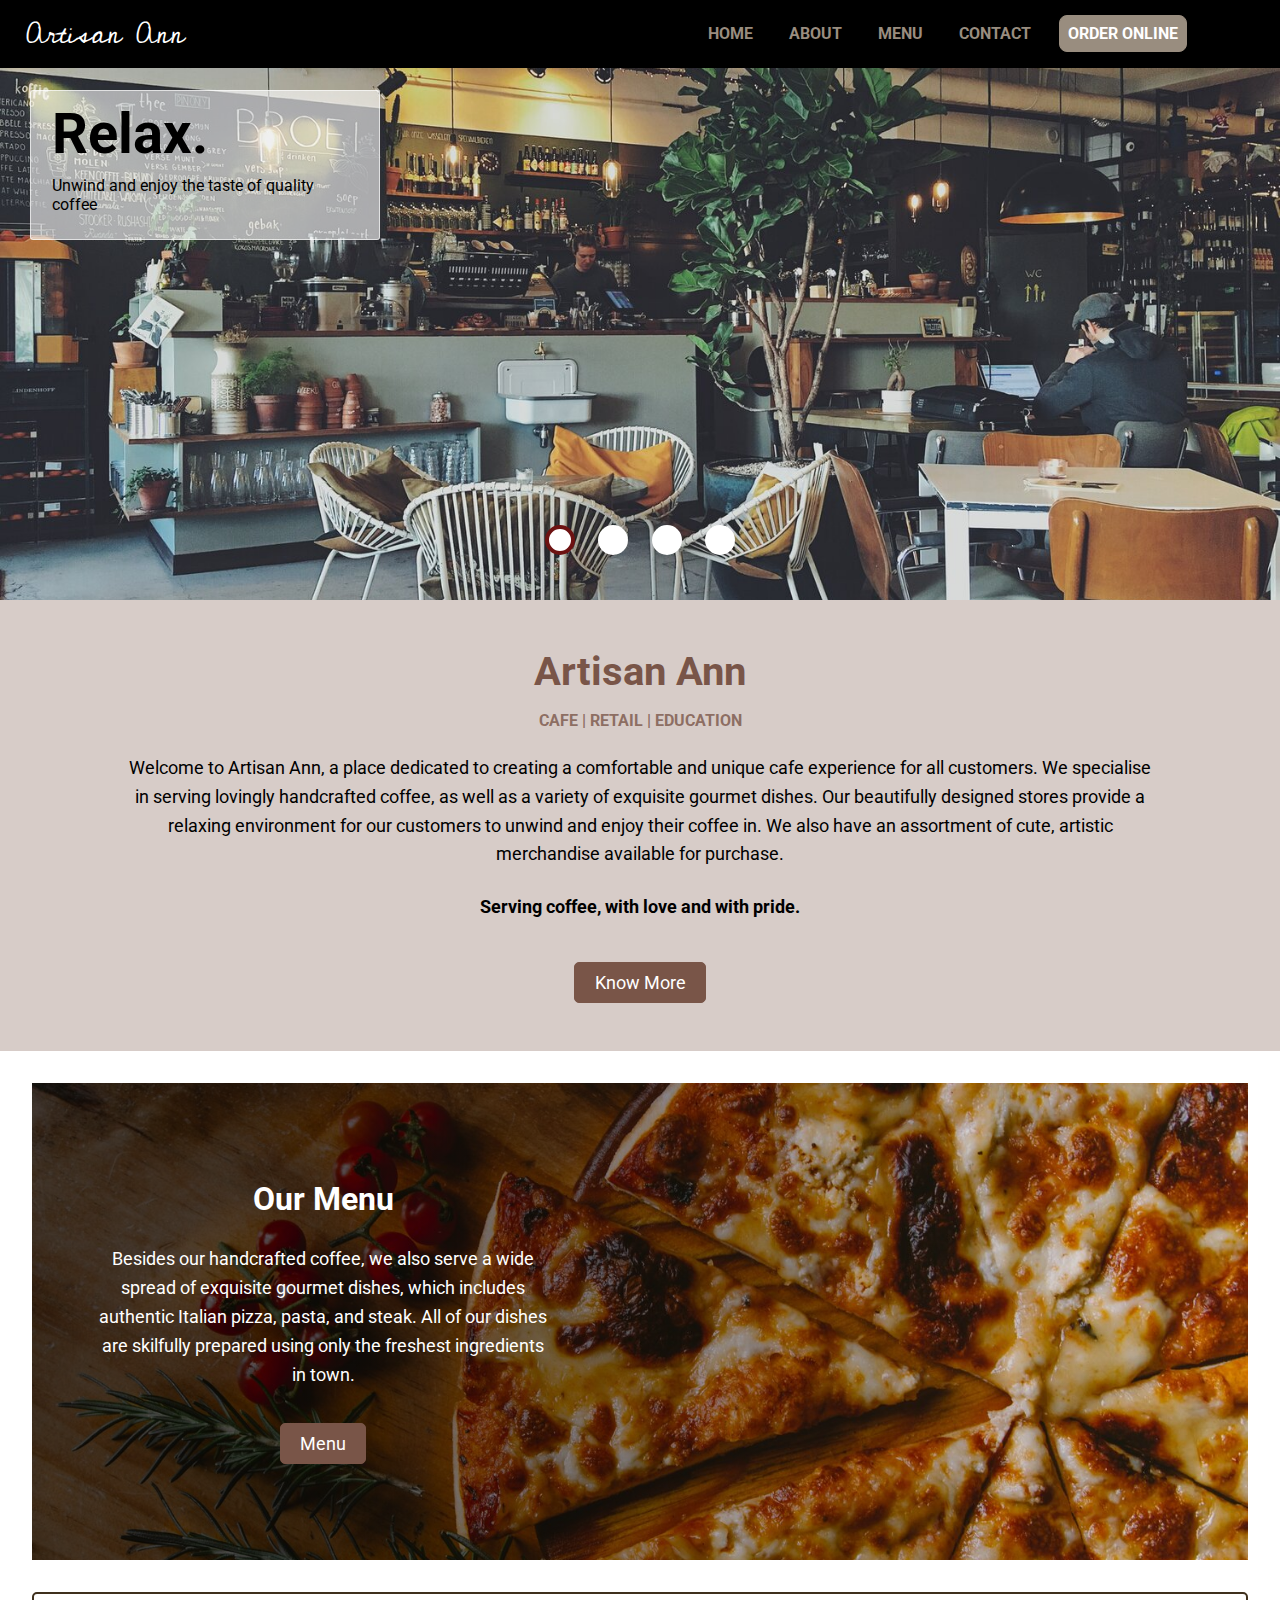
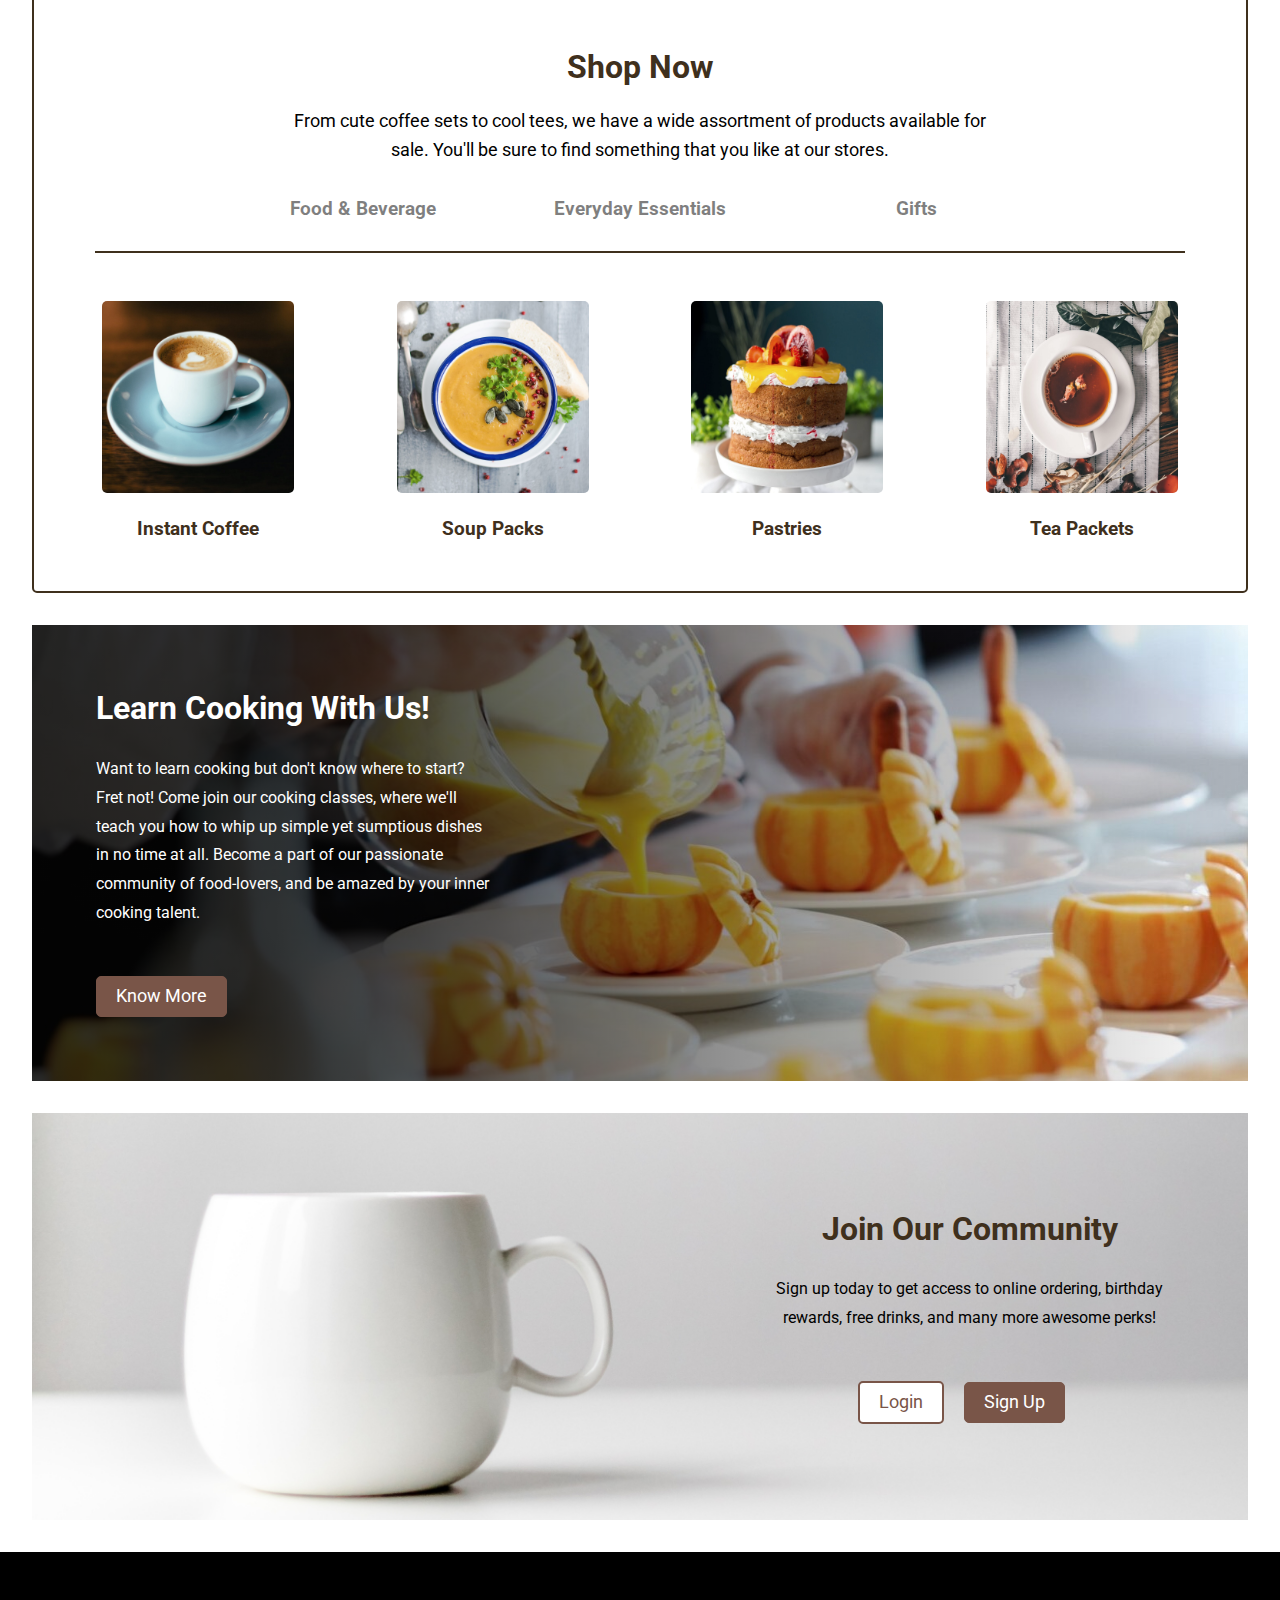
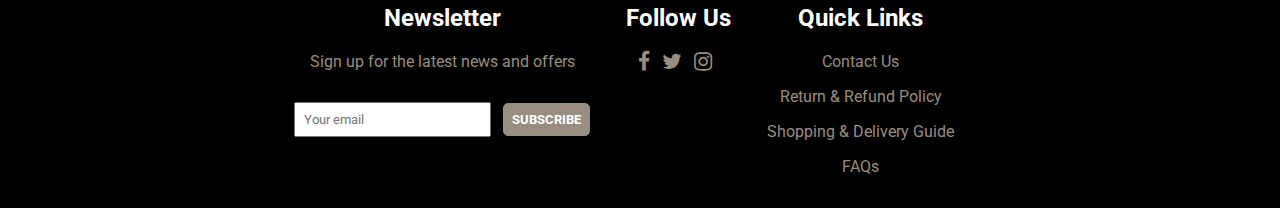
<file: index.html>
<!DOCTYPE html>
<html lang="en">
    <head>
        <meta name="viewport" content="width=device-width, initial-scale=1.0">
        <title>Artisan Ann</title>
        <link rel="stylesheet" href="main.css">
        <link rel="stylesheet" href="_css/jquery-ui.min.css">
        <link rel="preconnect" href="https://fonts.gstatic.com">
        <link href="https://fonts.googleapis.com/css2?family=Roboto:wght@400;700&display=swap" rel="stylesheet">
        <link href="https://fonts.googleapis.com/css2?family=Cedarville+Cursive&display=swap" rel="stylesheet">
        <link rel="stylesheet" href="https://cdnjs.cloudflare.com/ajax/libs/font-awesome/4.7.0/css/font-awesome.min.css">
        <script src="_js/jquery-1.11.0.min.js"></script>
        <script src="_js/jquery-ui.min.js"></script>
        <script>
            $(document).ready(function() {
                var images = ['bakery', 'cafe', 'food', 'merch'];
                var img = new Image();
                for (var i = 0; i < images.length; i++) {
                    img.src = 'images/' + images[i] + '.jpg';
                };

                var slideIndex = 2;

                function switchSlides() {
                    if (slideIndex > 4) {
                        slideIndex = 1;
                    }
                    $('.background-image').fadeOut(250);
                    $('.nav-list__description').fadeOut(250);
                    $('.nav-list__items div').removeClass('nav-list__item-focus');
                    if (slideIndex > 4) {
                        slideIndex = 1;
                    }
                    var backgroundName = '.background-image__' + slideIndex;
                    var descriptionName = '.nav-list__description__' + slideIndex;
                    var divName = '.nav-list__item__' + slideIndex + ' div';
                    $(divName).addClass('nav-list__item-focus');
                    $(backgroundName).fadeIn(500);
                    $(descriptionName).fadeIn(750);
                    slideIndex += 1;
                }

                var myTimer;

                myTimer = setInterval(function() {switchSlides()}, 4000);
                $('.nav-list__item').click(function() {
                    clearInterval(myTimer);
                    if ($(this).hasClass('nav-list__item__1')) {
                        slideIndex = 1;
                    } else if ($(this).hasClass('nav-list__item__2')) {
                        slideIndex = 2;
                    } else if ($(this).hasClass('nav-list__item__3')) {
                        slideIndex = 3;
                    } else {
                        slideIndex = 4;
                    }
                    switchSlides();
                    setTimeout(function() {}, 4000);
                    myTimer = setInterval(function() {switchSlides()}, 4000);
                });

                $('.shop__nav__item h2').mouseover(function() {
                    if ($(this).parent().hasClass('shop__nav__item__1')) {
                        if ($('.shop__items__food').css('display') == 'none') {
                            $('.shop__items').slideUp();
                            $('.shop__items__food').slideDown();
                        }
                    } else if ($(this).parent().hasClass('shop__nav__item__2')) {
                        if ($('.shop__items__essentials').css('display') == 'none') {
                            $('.shop__items').slideUp();
                            $('.shop__items__essentials').slideDown();
                        }
                    } else {
                        if ($('.shop__items__gifts').css('display') == 'none') {
                            $('.shop__items').slideUp();
                            $('.shop__items__gifts').slideDown();
                        }
                    }
                });
            })
        </script>
    </head>

    <body>
        <header class="main-header">
            <div>
                <a href="index.html" class="main-header__brand">
                    Artisan Ann
                </a>
            </div>
            <nav class="main-nav">
                <ul class="main-nav__items">
                    <li class="main-nav__item">
                        <a href="index.html">HOME</a>
                    </li>
                    <li class="main-nav__item">
                        <a href="index.html">ABOUT</a>
                    </li>
                    <li class="main-nav__item">
                        <a href="index.html">MENU</a>
                    </li>
                    <li class="main-nav__item">
                        <a href="index.html">CONTACT</a>
                    </li>
                    <li class="main-nav__item main-nav__item--cta">
                        <a href="index.html">ORDER ONLINE</a>
                    </li>
                </ul>
            </nav>
        </header>
        <main>
            <section id="product-overview">
                <div class="background-image background-image__1"></div>
                <div class="background-image background-image__2"></div>
                <div class="background-image background-image__3"></div>
                <div class="background-image background-image__4"></div>
                <ul class="nav-list__items">
                    <li class="nav-list__item nav-list__item__1"><div class="nav-list__item-focus"></div></li>
                    <li class="nav-list__item nav-list__item__2"><div></div></li>
                    <li class="nav-list__item nav-list__item__3"><div></div></li>
                    <li class="nav-list__item nav-list__item__4"><div></div></li>
                </ul>
                <div class="nav-list__description nav-list__description__1"><h1>Relax.</h1><p>Unwind and enjoy the taste of quality coffee</p></div>
                <div class="nav-list__description nav-list__description__2"><h1>Dine.</h1><p>Savor the experience of fine dining</p></div>
                <div class="nav-list__description nav-list__description__3"><h1>Play.</h1><p>Learn fun recipes at our baking classes</p></div>
                <div class="nav-list__description nav-list__description__4"><h1>Shop.</h1><p>Bring home our cute original merch</p></div>
            </section>
            <section id="introduction">
                <div class="introduction__content">
                    <h1>Artisan Ann</h1>
                    <h2>CAFE | RETAIL | EDUCATION</h2>
                    <p>
                        Welcome to Artisan Ann, a place dedicated to creating a comfortable and unique cafe experience for all customers. We
                        specialise in serving lovingly handcrafted coffee, as well as a variety of exquisite gourmet dishes. Our beautifully
                        designed stores provide a relaxing environment for our customers to unwind and enjoy their coffee in. We also have an
                        assortment of cute, artistic merchandise available for purchase.
                    </p>
                    <p>
                        <strong>Serving coffee, with love and with pride.</strong>
                    </p>
                    <button type="button" class="introduction-button">
                        Know More
                    </button>
                </div>
            </section>
            <section id="menu">
                <div class="menu__content">
                    <div class="menu__content-information">
                        <h1>Our Menu</h1>
                        <p>
                            Besides our handcrafted coffee, we also serve a wide spread of exquisite gourmet dishes,
                            which includes authentic Italian pizza, pasta, and steak. All of our dishes are skilfully prepared
							using only the freshest ingredients in town.
                        </p>
                        <button type="button" class="introduction-button">
                            Menu
                        </button>
                    </div>
                </div>
            </section>
            <section id="shop">
                <div class="shop__nav">
                    <h1>Shop Now</h1>
                    <p>
                        From cute coffee sets to cool tees, we have a wide assortment of products available for sale. You'll be sure to
                        find something that you like at our stores.
                    </p>
                    <ul class="shop__nav__items">
                        <li class="shop__nav__item shop__nav__item__1">
                            <h2>Food & Beverage</h2>
                        </li>
                        <li class="shop__nav__item shop__nav__item__2">
                            <h2>Everyday Essentials</h2>
                        </li>
                        <li class="shop__nav__item shop__nav__item__3">
                            <h2>Gifts</h2>
                        </li>
                    </ul>
                </div>
                <div class="shop__items shop__items__food">
                    <ul>
                        <li>
                            <div><img src="images/coffeepack.jpg" alt="Coffee Packet" /></div>
                            <p>Instant Coffee</p>
                        </li>
                        <li>
                            <div><img src="images/souppack.jpg" alt="Soup Pack" /></div>
                            <p>Soup Packs</p>
                        </li>
                        <li>
                            <div><img src="images/cake.jpg" alt="Cake" /></div>
                            <p>Pastries</p>
                        </li>
                        <li>
                            <div><img src="images/tea.jpg" alt="Tea Packet" /></div>
                            <p>Tea Packets</p>
                        </li>
                    </ul>
                </div>
                <div class="shop__items shop__items__essentials">
                    <ul>
                        <li>
                            <div><img src="images/tumbler.jpg" alt="Tumbler" /></div>
                            <p>Mugs & Tumblers</p>
                        </li>
                        <li>
                            <div><img src="images/foodcontainer.jpg" alt="Food Container" /></div>
                            <p>Food Containers</p>
                        </li>
                        <li>
                            <div><img src="images/teaset.jpg" alt="Tea Set" /></div>
                            <p>Coffee & Tea Sets</p>
                        </li>
                        <li>
                            <div><img src="images/coffeebrew.jpg" alt="Coffee Brew" /></div>
                            <p>Brewing Equipment</p>
                        </li>
                    </ul>
                </div>
                <div class="shop__items shop__items__gifts">
                    <ul>
                        <li>
                            <div><img src="images/keychain.jpg" alt="Keychain" /></div>
                            <p>Keychains</p>
                        </li>
                        <li>
                            <div><img src="images/tee.jpg" alt="Tee" /></div>
                            <p>Tees</p>
                        </li>
                        <li>
                            <div><img src="images/bag.jpg" alt="Bag" /></div>
                            <p>Bags</p>
                        </li>
                        <li>
                            <div><img src="images/notebook.jpg" alt="Notebook" /></div>
                            <p>Notebooks</p>
                        </li>
                    </ul>
                </div>
            </section>
            <section id="cooking">
                <div class="cooking__content">
                    <div class="cooking__content-information">
                        <h1>Learn Cooking With Us!</h1>
                        <p>
                            Want to learn cooking but don't know where to start? Fret not! Come join our cooking
                            classes, where we'll teach you how to whip up simple yet sumptious dishes in no time at
                            all. Become a part of our passionate community of food-lovers, and be amazed by your inner
                            cooking talent.
                        </p>
                        <button type="button" class="introduction-button">
                            Know More
                        </button>
                    </div>
                </div>
            </section>
            <section id="signup">
                <div class="signup__content">
                    <div class="signup__content-information">
                        <h1>Join Our Community</h1>
                        <p>Sign up today to get access to online ordering, birthday rewards,
                            free drinks, and many more awesome perks!
                        </p>
                        <button type="button" class="introduction-button">
                            Login
                        </button>
                        <button type="button" class="introduction-button">
                            Sign Up
                        </button>
                    </div>
                </div>
            </section>
        </main>
        <footer class="main-footer">
            <div class="footer__content">
                <div class="newsletter">
                    <h2>Newsletter</h2>
                    <p>Sign up for the latest news and offers</p>
                    <form id="newsletter__form">
                        <input type="text" name="email" placeholder="Your email" required="required">
                        <input type="submit" name="newsletter__submit" value="SUBSCRIBE">
                    </form>
                </div>
                <div class="social-media">
                    <h2>Follow Us</h2>
                    <a href="#" class="fa-lg fa fa-facebook"></a>
                    <a href="#" class="fa fa-lg fa-twitter"></a>
                    <a href="#" class="fa fa-lg fa-instagram"></a>
                </div>
                <div class="links">
                    <h2>Quick Links</h2>
                    <ul>
                        <li><a href="#">Contact Us</a></li>
                        <li><a href="#">Return & Refund Policy</a></li>
                        <li><a href="#">Shopping & Delivery Guide</a></li>
                        <li><a href="#">FAQs</a></li>
                    </ul>
                </div>
            </div>
        </footer>
    </body>
</html>
</file>
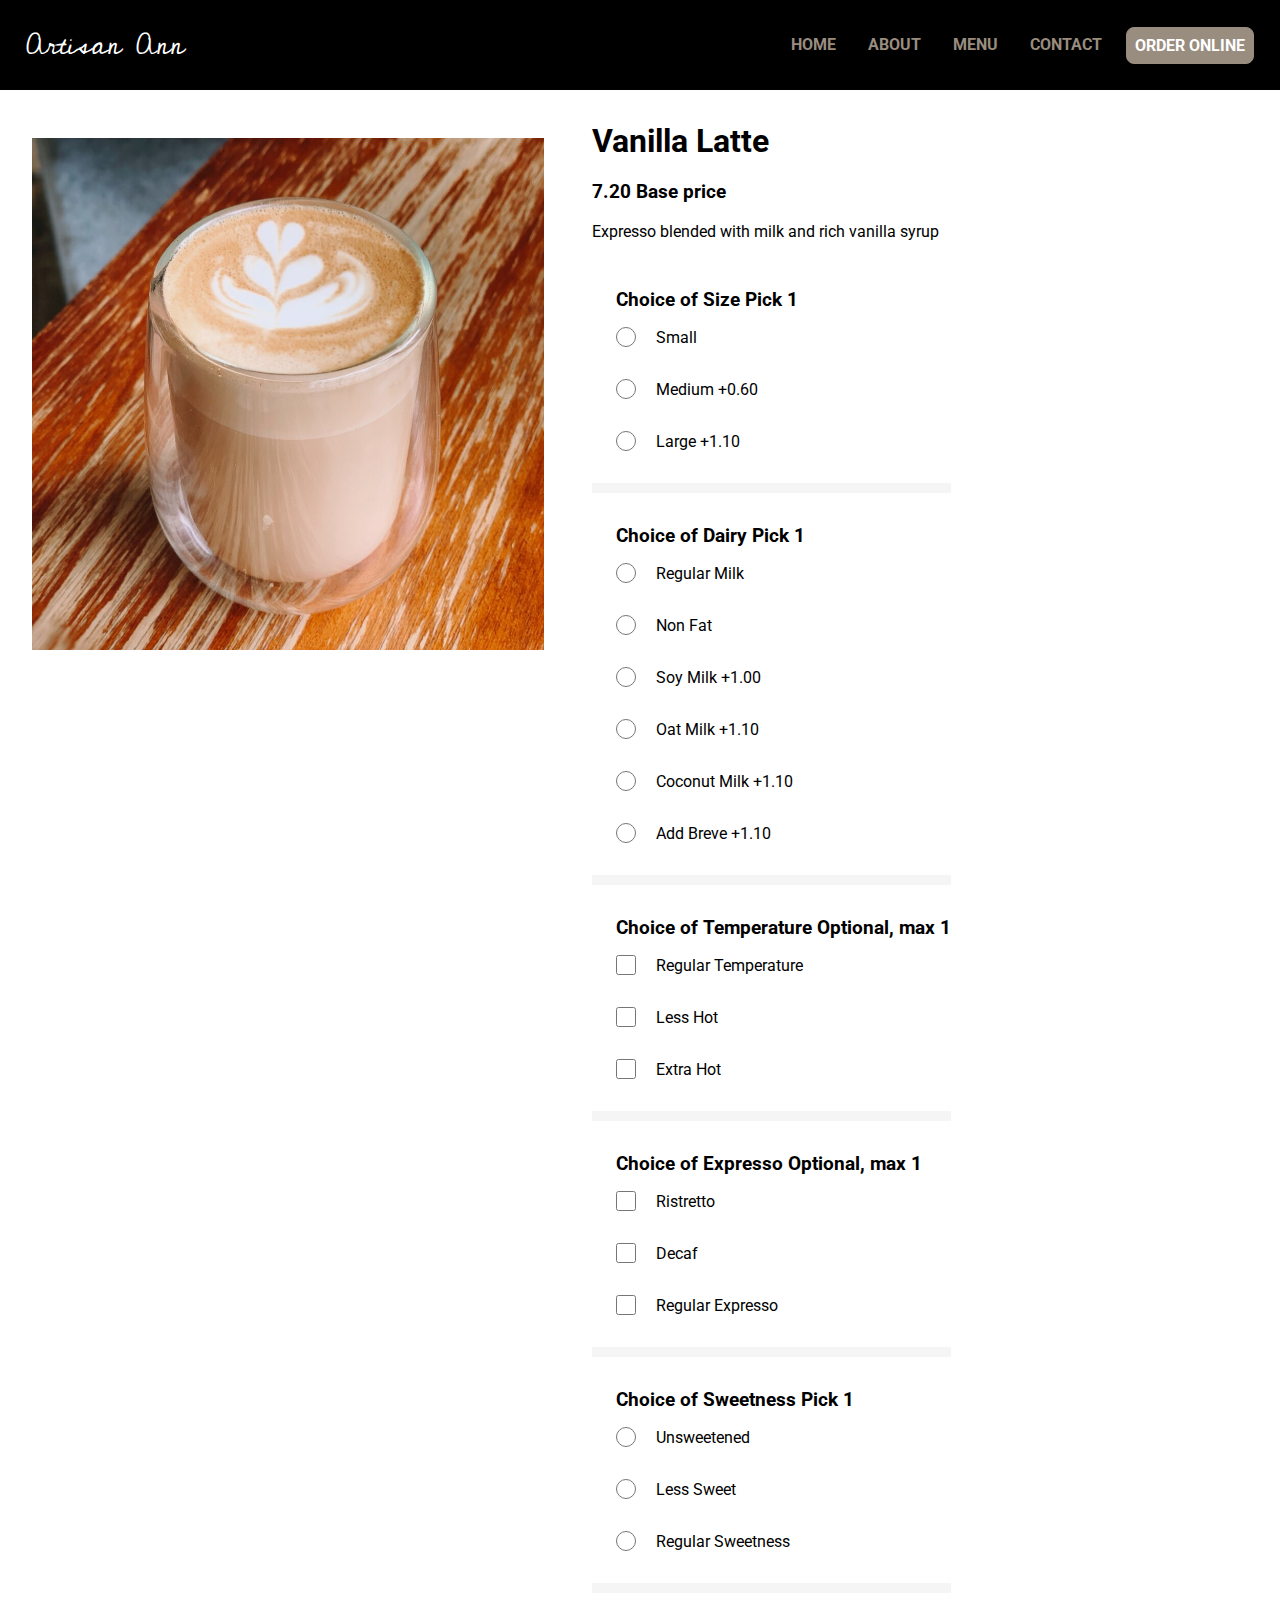
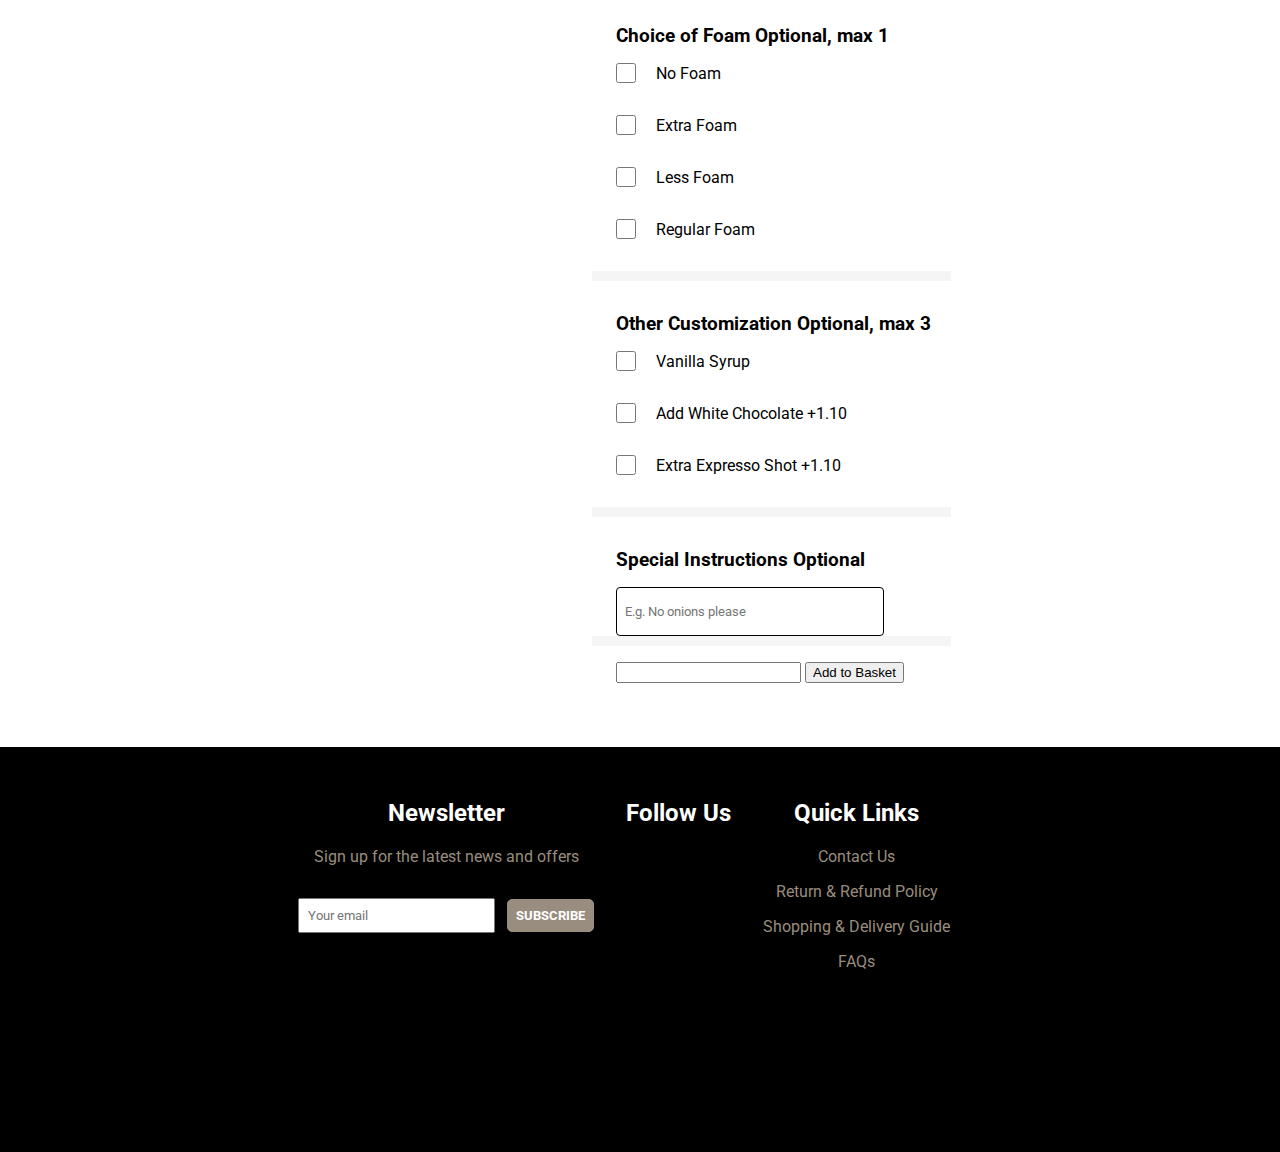
<file: menu/coffee.html>
<!DOCTYPE html>
<html lang="en">
    <head>
        <meta name="viewport" content="width=device-width, initial-scale=1.0">
        <title>Coffee - Artisan Ann</title>
        <link rel="preconnect" href="https://fonts.gstatic.com">
        <link href="https://fonts.googleapis.com/css2?family=Roboto:wght@400;700&display=swap" rel="stylesheet">
        <link href="https://fonts.googleapis.com/css2?family=Cedarville+Cursive&display=swap" rel="stylesheet">
        <link rel="stylesheet" href="menu.css">
        <link rel="stylesheet" href="coffee.css">
        <script src="../_js/jquery.min.js"></script>
    </head>
    <body>
        <header class="main-header">
            <div>
                <a href="index.html" class="main-header__brand">
                    Artisan Ann
                </a>
            </div>
            <nav class="main-nav">
                <ul class="main-nav__items">
                    <li class="main-nav__item">
                        <a href="../index.html">HOME</a>
                    </li>
                    <li class="main-nav__item">
                        <a href="../index.html">ABOUT</a>
                    </li>
                    <li class="main-nav__item">
                        <a href="index.html">MENU</a>
                    </li>
                    <li class="main-nav__item">
                        <a href="../index.html">CONTACT</a>
                    </li>
                    <li class="main-nav__item main-nav__item--cta">
                        <a href="../index.html">ORDER ONLINE</a>
                    </li>
                </ul>
            </nav>
        </header>
        <main>
            <section id="product-overview">
                <div id="product-content">
                    <div id="product-image">
                        <div class="image-container"></div>
                    </div>
                    <div id="product-description">
                        <h1>Vanilla Latte</h1>
                        <h3>7.20 Base price</h3>
                        <p>Expresso blended with milk and rich vanilla syrup</p>
                        <form method="post" action="../index.html" class="order-form">
                            <div>
                                <h3>Choice of Size Pick 1</h3>
                                <input type="radio" name="size" value="small" id="order-size-small">
                                <label for="order-size-small">Small</label>
                                <br/>
                                <input type="radio" name="size" value="medium" id="order-size-medium">
                                <label for="order-size-medium">Medium +0.60</label>
                                <br />
                                <input type="radio" name="size" value="large" id="order-size-large">
                                <label for="order-size-large">Large +1.10</label>
                                </div>
                            <div>
                                <h3>Choice of Dairy Pick 1</h3>
                                <input type="radio" name="dairy" value="regular-milk" id="dairy-regular-milk">
                                <label for="dairy-regular-milk">Regular Milk</label>
                                <br />
                                <input type="radio" name="dairy" value="nonfat" id="dairy-nonfat">
                                <label for="dairy-nonfat">Non Fat</label>
                                <br />
                                <input type="radio" name="dairy" value="soymilk" id="dairy-soymilk">
                                <label for="dairy-soymilk">Soy Milk +1.00</label>
                                <br />
                                <input type="radio" name="dairy" value="oatmilk" id="dairy-oatmilk">
                                <label for="dairy-oatmilk">Oat Milk +1.10</label>
                                <br />
                                <input type="radio" name="dairy" value="coconutmilk" id="dairy-coconutmilk">
                                <label for="dairy-coconutmilk">Coconut Milk +1.10</label>
                                <br />
                                <input type="radio" name="dairy" value="breve" id="dairy-breve">
                                <label for="dairy-breve">Add Breve +1.10</label>
                            </div>
                            <div>
                                <h3>Choice of Temperature Optional, max 1</h3>
                                <input type="checkbox" name="temperature" value="regular" id="temperature-regular">
                                <label for="temperature-regular">Regular Temperature</label>
                                <br />
                                <input type="checkbox" name="temperature" value="less" id="temperature-less">
                                <label for="temperature-less">Less Hot</label>
                                <br />
                                <input type="checkbox" name="temperature" value="extra" id="temperature-extra">
                                <label for="temperature-extra">Extra Hot</label>
                            </div>
                            <div>
                                <h3>Choice of Expresso Optional, max 1</h3>
                                <input type="checkbox" name="expresso" value="ristretto" id="expresso-ristretto">
                                <label for="expresso-ristretto">Ristretto</label>
                                <br />
                                <input type="checkbox" name="expresso" value="decaf" id="expresso-decaf">
                                <label for="expresso-decaf">Decaf</label>
                                <br />
                                <input type="checkbox" name="expresso" value="regular" id="expresso-regular">
                                <label for="expresso-regular">Regular Expresso</label>
                            </div>
                            <div>
                                <h3>Choice of Sweetness Pick 1</h3>
                                <input type="radio" name="sweetness" value="unsweetened" id="sweetness-unsweetened">
                                <label for="sweetness-unsweetened">Unsweetened</label>
                                <br />
                                <input type="radio" name="sweetness" value="less-sweet" id="sweetness-less-sweet">
                                <label for="sweetness-less-sweet">Less Sweet</label>
                                <br />
                                <input type="radio" name="sweetness" value="regular" id="sweetness-regular">
                                <label for="sweetness-regular">Regular Sweetness</label>
                            </div>
                            <div>
                                <h3>Choice of Foam Optional, max 1</h3>
                                <input type="checkbox" name="foam" value="none" id="foam-none">
                                <label for="foam-none">No Foam</label>
                                <br />
                                <input type="checkbox" name="foam" value="extra" id="foam-extra">
                                <label for="foam-extra">Extra Foam</label>
                                <br />
                                <input type="checkbox" name="foam" value="less" id="foam-less">
                                <label for="foam-less">Less Foam</label>
                                <br />
                                <input type="checkbox" name="foam" value="regular" id="foam-regular">
                                <label for="foam-regular">Regular Foam</label>
                            </div>
                            <div>
                                <h3>Other Customization Optional, max 3</h3>
                                <input type="checkbox" name="customize" value="vanilla-syrup" id="customize-vanilla-syrup">
                                <label for="customize-vanilla-syrup">Vanilla Syrup</label>
                                <br />
                                <input type="checkbox" name="customize" value="white-chocolate" id="customize-white-chocolate">
                                <label for="customize-white-chocolate">Add White Chocolate +1.10</label>
                                <br />
                                <input type="checkbox" name="customize" value="extra-expresso" id="customize-extra-expresso">
                                <label for="customize-extra-expresso">Extra Expresso Shot +1.10</label>
                            </div>
                            <div>
                                <h3>Special Instructions Optional</h3>
                                <input type="text" placeholder="E.g. No onions please">
                            </div>
                            <div>
                                <input type="number" name="order-quantity">
                                <input type="submit" name="order-submit" value="Add to Basket">
                            </div>
                        </form>
                    </div>
                </div>
                <div id="product-recommendations">

                </div>
            </section>
        </main>
        <footer class="main-footer">
            <div class="footer__content">
                <div class="newsletter">
                    <h2>Newsletter</h2>
                    <p>Sign up for the latest news and offers</p>
                    <form id="newsletter__form">
                        <input type="text" name="email" placeholder="Your email" required="required">
                        <input type="submit" name="newsletter__submit" value="SUBSCRIBE">
                    </form>
                </div>
                <div class="social-media">
                    <h2>Follow Us</h2>
                    <a href="#" class="fa-lg fa fa-facebook"></a>
                    <a href="#" class="fa fa-lg fa-twitter"></a>
                    <a href="#" class="fa fa-lg fa-instagram"></a>
                </div>
                <div class="links">
                    <h2>Quick Links</h2>
                    <ul>
                        <li><a href="#">Contact Us</a></li>
                        <li><a href="#">Return & Refund Policy</a></li>
                        <li><a href="#">Shopping & Delivery Guide</a></li>
                        <li><a href="#">FAQs</a></li>
                    </ul>
                </div>
            </div>
        </footer>
    </body>
</html>
</file>
<file: main.css>
* {
    box-sizing: border-box;
}

body {
    margin: 0;
    padding: 0;
}

.main-header {
    width: 100vw;
    font-size: 1rem;
    padding: 0.3rem 1rem;
    background: black;
    font-family: 'Roboto', sans-serif;
    font-weight: 700;
    position: fixed;
    z-index: 2;
}

.main-header > div {
    display: inline-block;
    vertical-align: middle;
    margin-left: 0.6rem;
}

.main-header__brand {
    text-decoration: none;
    font-family: 'Cedarville Cursive', cursive;
    font-weight: normal;
    font-size: 1.9rem;
}

.main-nav {
    display: inline-block;
    width: 80%;
    text-align: right;
    vertical-align: middle;
}

.main-nav__items {
    list-style: none;
    margin: 0;
    padding: 0;
}

.main-nav__item {
    display: inline-block;
    margin-left: 1rem;
    padding: 0.5rem;
}

.main-nav__item a {
    text-decoration: none;
    color: #998d7f;
}

.main-nav__item a:hover,
.main-nav__item a:active {
    color: white;
    font-weight: bold;
}

.main-nav__item--cta {
    background: #998d7f;
    border: 1px solid #998d7f;
    border-radius: 8px;
}

.main-nav__item--cta a,
.main-header__brand {
    color: white;
}

.main-nav__item--cta:hover,
.main-nav__item--cta:active {
    background: white;
}

.main-nav__item--cta:hover a,
.main-nav__item--cta:active a {
    color: #998d7f;
    font-weight: bold;
}

#product-overview {
    width: 100%;
    height: 600px;
    text-align: center;
    position: relative;
}

.background-image {
    background-repeat: no-repeat;
    background-size: cover;
    background-position: center;
    position: absolute;
    width: 100%;
    height: 100%;
}

.background-image__1 {
    background-image: url('images/cafe.jpg');
}

.background-image__2 {
    background-image: url('images/food.jpg');
    display: none;
}

.background-image__3 {
    background-image: url('images/bakery.jpg');
    display: none;
}

.background-image__4 {
    background-image: url('images/merch.jpg');
    display: none;
}

.nav-list__items {
    display: inline-block;
    margin: 0;
    padding: 0;
    list-style: none;
    position: relative;
    top: 525px;
}

.nav-list__item {
    display: inline-block;
    margin: 0 0.6rem;
}

.nav-list__item div {
    background-color: white;
    width: 30px;
    height: 30px;
    border-radius: 100%;
}

.nav-list__item-focus {
    border: 4px solid #6d1212;
}


.nav-list__description {
    background-color: rgba(255, 255, 255, 0.6);
    border: 1px solid rgba(255, 255, 255, 0.65);
    border-radius: 3px;
    position: absolute;
    top: 15%;
    z-index: 1;
    width: 350px;
    height: 150px;
    padding: 0.6rem 1.3rem;
    text-align: left;
    font-family: 'Roboto', 'sans-serif';
}

.nav-list__description__1 {
    left: 30px;
}

.nav-list__description__2 {
    display: none;
    right: 30px;
}

.nav-list__description__3 {
    display: none;
    left: 30px;
}

.nav-list__description__4 {
    display: none;
    right: 30px;
}

.nav-list__description h1 {
    margin: 0;
    font-size: 3.5rem;
}

.nav-list__description p {
    margin: 0.6rem 0;
}

#introduction {
    width: 100%;
    padding: 2rem;
    background-color: #d7ccc8;
}

.main-footer {
    padding: 2rem;
    background: black;
}

.introduction__content {
    text-align: center;
    font-family: 'Roboto', sans-serif;
}

.introduction__content h1 {
    font-size: 2.5rem;
    margin: 1rem;
    color: #795548;
}

.introduction__content h2 {
    font-size: 1rem;
    color: #8d6e63;
}

.introduction__content p {
    width: 85%;
    margin: 1.5rem auto;
    font-weight: 400;
    font-size: 1.1rem;
    line-height: 1.8rem;
}

.introduction-button {
    color: white;
    background: #795548;
    padding: 0.6rem 1.2rem;
    margin: 1rem;
    border: 1px solid #795548;
    border-radius: 5px;
    font-family: 'Roboto', sans-serif;
    font-size: 1.1rem;
    outline: none;
    cursor: pointer;
}

.introduction-button:hover,
.introduction-button:active {
    background: #8d6e63;
    border-color: #8d6e63;
}

.menu__content {
    margin: 2rem;
    padding: 3rem 2rem;
    color: white;
    background: rgba(0, 0, 0, 0.5);
    background: linear-gradient(to right, rgba(0, 0, 0, 0.6) 20%, transparent), url('images/pizza.jpg');
    background-position: center;
    background-size: cover;
    animation: changeBg 4s infinite;
}

.menu__content-information {
    width: 45%;
    text-align: center;
    line-height: 1.8rem;
    font-family: 'Roboto', sans-serif;
    padding: 2rem;
}

.menu__content-information h1 {
    margin-bottom: 2rem;
    font-size: 2rem;
}

.menu__content-information p {
    font-size: 1.1rem;
}

#shop {
    background-color: #beb4a7;
    background-color: white;
    text-align: center;
    margin: 2rem;
    padding: 2rem 0;
    border: 2px solid #3f301d;
    border-radius: 5px;
}

.shop__nav,
.shop__items {
    font-family: 'Roboto', sans-serif;
}

.shop__nav h1 {
    font-size: 2rem;
    color: #3f301d;
}

.shop__nav h2 {
    font-size: 1.2rem;
    color: rgba(0, 0, 0, 0.5);
}

.shop__nav h2:hover,
.shop__nav h2:active {
    color: #3f301d;
}

.shop__nav p {
    width: 60%;
    margin: 1rem auto;
    font-weight: 400;
    font-size: 1.1rem;
    line-height: 1.8rem;
}

.shop__nav__items,
.shop__items ul {
    list-style: none;
    margin: 0 auto;
    padding: 0;
    text-align: center;
}

.shop__nav__items {
    border-bottom: 2px solid #3f301d;
    padding-bottom: 1rem;
    width: 90%;
}

.shop__nav__item,
.shop__items li {
    display: inline-block;
}

.shop__items li {
    width: 20%;
    margin: 0 1.5rem;
}

.shop__nav__item {
    width: 25%;
    vertical-align: middle;
}

.shop__items {
    display: none;
    margin-top: 3rem;
}

.shop__items__food {
    display: block;
}

.shop__items ul div {
    width: 100%;
    height: 35vh;
    width: 15vmax;
    height: 15vmax;
    display: inline-block;
    overflow: hidden;
}

.shop__items ul div img {
    width: 100%;
    height: 100%;
    filter: grayscale(20%);
    border-radius: 5px;
}

.shop__items ul div img:hover,
.shop__items ul div img:active {
    cursor: pointer;
}

.shop__items ul p {
    font-weight: 700;
    font-size: 1.2rem;
    color: #3f301d;
}

#cooking {
    padding: 2rem;
    margin: 2rem;
    background: linear-gradient(to right, rgba(0, 0, 0, 0.8) 20%, transparent), url('images/cooking.jpg');
    background-repeat: no-repeat;
    background-size: cover;
    background-position: 100% center;
    color: white;
    /* overflow: auto; */
}

.cooking__content {
    padding: 1rem 2rem;
    width: 40%;
    font-family: 'Roboto', sans-serif;
    line-height: 1.8rem;
    /* float: right; */
}

.cooking__content h1 {
    font-size: 2rem;
}

.cooking__content p,
.signup__content p {
    justify-content: center;
    margin-top: 2rem;
}

.cooking__content button,
.signup__content button {
    margin-left: 0;
    margin-top: 2rem;
}

#signup {
    padding: 2rem;
    margin: 2rem;
    overflow: auto;
    background: linear-gradient(to right, rgba(0, 0, 0, 0.1), rgba(0, 0, 0, 0.1)), url('images/redcoffee.jpg');
    background: url('images/whitecup.jpg');
    background-size: cover;
    background-repeat: no-repeat;
    background-position: 0% 80%;
}

.signup__content {
    padding: 1rem 2rem;
    margin: 2rem 1rem;
    width: 40%;
    float: right;
    text-align: center;
    font-family: 'Roboto', sans-serif;
    line-height: 1.8rem;
}

.signup__content h1 {
    font-size: 2rem;
    color: #3f301d;
}

.signup__content button:first-of-type {
    background: white;
    color: #795548;
    border: 2px solid #795548;
}

.signup__content button:first-of-type:hover,
.signup__content button:first-of-type:active {
    border-color: #3f301d;
    color: #3f301d;
}

footer {
    color: #998d7f;
    font-family: 'Roboto', sans-serif;
    text-align: center;
}

.footer__content {
    margin: 0 auto;
}

.footer__content div {
    display: inline-block;
    vertical-align: top;
    margin-right: 2rem;
}

footer div ul {
    list-style: none;
    padding: 0;
    margin: 0;
}

footer div ul li {
    margin-top: 1rem;
}

footer a {
    text-decoration: none;
    color: #998d7f;
}

footer h2 {
    color: white;
}

footer input[type="submit"] {
    font-family: 'Roboto', sans-serif;
    font-weight: 700;
    margin-top: 1rem;
    margin-left: 0.5rem;
    background: #998d7f;
    color: white;
    padding: 0.5rem;
    border: 1px solid #998d7f;
    border-radius: 5px;
    outline: none;
    cursor: pointer;
}

footer input[type="submit"]:hover,
footer input[type="submit"]:active {
    background: white;
    color: #998d7f;
}

footer input[type="text"] {
    font-family: 'Roboto', sans-serif;
    padding: 0.5rem;
}

.fa {
    margin-right: 0.5rem;
}
</file>
<file: menu/menu.css>
* {
    box-sizing: border-box;
}

html {
    scroll-behavior: smooth;
    scroll-padding: 10vh;
}

body {
    margin: 0;
    padding: 0;
    font-family: 'Roboto', sans-serif;
}

.main-header {
    width: 100%;
    height: 10vh;
    padding: 0.3rem 1rem;
    background: black;
    font-weight: 700;
    font-size: 1rem;
    position: fixed;
    top: 0;
    left: 0;
    z-index: 5;
    display: flex;
    justify-content: space-between;
    align-items: center;
}

.main-header > div {
    margin-left: 0.6rem;
}

.main-header > nav {
    margin-right: 0.6rem;
}

.main-header__brand {
    font-family: 'Cedarville Cursive', cursive;
    font-weight: 400;
    text-decoration: none;
    font-size: 1.9rem;
}

.main-nav__items {
    list-style: none;
    margin: 0;
    padding: 0;
    display: flex;
}

.main-nav__item {
    margin-left: 1rem;
    padding: 0.5rem;
}

.main-nav__item a {
    text-decoration: none;
    color: #998d7f;
}

.main-nav__item a:hover,
.main-nav__item a:active {
    color: white;
    font-weight: bold;
}

.main-nav__item--cta {
    background: #998d7f;
    border: 1px solid #998d7f;
    border-radius: 8px;
}

.main-nav__item--cta a,
.main-header__brand {
    color: white;
}

.main-nav__item--cta:hover,
.main-nav__item--cta:active {
    background: white;
}

.main-nav__item--cta:hover a,
.main-nav__item--cta:active a {
    color: #998d7f;
    font-weight: bold;
}

#menu-overview {
    width: 100%;
    height: 70vh;
    /* background: #ffc300; */
    background: url('../images/menufood.jpg');
    background-size: cover;
    background-position: center;
    background-repeat: no-repeat;
    display: flex;
    align-items: center;
    justify-content: center;
}

#menu-overview > div h1 {
    font-size: 3rem;
    color: #f5f5f5;
}

#menu-nav {
    /* background: #cacfd2; */
    background: white;
}

#menu-nav > div {
    width: 100%;
    padding: 1.5rem;
}

.menu-nav__items {
    list-style: none;
    margin: 0;
    padding: 0;
    display: flex;
    justify-content: space-between;
    align-items: center;
}

.menu-nav__item a {
    text-decoration: none;
    color: black;
    padding: 0.5rem 0;
}

.menu-nav__item a:hover,
.menu-nav__item a:active {
    font-weight: 700;
    border-bottom: 2px solid black;
}

#menu {
    background: #f5f5f5;
}

#menu > div {
    /* background: #d6eaf8; */
    margin: 3rem 1rem 1rem 1rem;
}

#menu > div:first-of-type,
#menu > div:first-of-type h1 {
    margin-top: 0;
}

#menu > div:first-of-type {
    padding-top: 3rem;
}

#menu > div:nth-last-child(2) {
    margin-bottom: 0;
    padding-bottom: 1rem;
}

#menu div ul {
    list-style: none;
    margin: 0;
    padding: 0;
}

#menu div ul li {
    display: inline-block;
    width: 33%;
}

#menu div ul li > div {
    border: 2px solid white;
}

#menu div ul li div {
    /* background: #bdc3c7; */
    background: white;
    padding: 1rem;
    padding-right: 0;
    margin: 0.5rem;
    border-radius: 5px;
    text-align: left;
}

#menu div ul li div:hover,
#menu div ul li div:active {
    border-color: #998d7f;
    cursor: pointer;
}

#menu div ul li div > div {
    display: inline-block;
    margin: 0 0.5rem;
    padding: 0;
    width: 40%;
    vertical-align: top;
}

#menu div ul li div > div:first-of-type {
    position: relative;
}

#menu div ul li div > div:last-of-type {
    width: 45%;
    margin-right: 0;
}

#menu div ul li div div img {
    height: 100%;
    width: 100%;
    vertical-align: top;
}

#menu div ul li div div h3 {
    margin-top: 0;
    margin-bottom: 0;
}

#menu div ul li div div p {
    margin-top: 0.5rem;
    margin-bottom: 0;
    font-size: 14px;
}

#menu div h1 {
    margin-left: 0.5rem;
    font-size: 2rem;
}

/*
#button {
    position: absolute;
    z-index: 2;
    margin: 0;
    top: 50%;
    left: 50%;
    -ms-transform: translate(-50%, -50%);
    transform: translate(-50%, -50%);
    display: none;
    padding: 0.5rem 1rem;
    cursor: pointer;
    outline: none;
    background: #795548;
    color: white;
    font-family: 'Roboto', sans-serif;
    border: 2px solid #795548;
    border-radius: 5px;
}
*/

#button:hover,
#button:active {
    background: white;
    color: #795548;
}

footer {
    background: black;
    color: #998d7f;
    padding: 2rem;
    font-family: 'Roboto', sans-serif;
    text-align: center;
    width: 100%;
    height: 45vh;
}

.footer__content {
    display: flex;
    justify-content: center;
}

.footer__content div {
    vertical-align: top;
    margin-right: 2rem;
}

footer div ul {
    list-style: none;
    padding: 0;
    margin: 0;
}

footer div ul li {
    margin-top: 1rem;
}

footer a {
    text-decoration: none;
    color: #998d7f;
}

footer h2 {
    color: white;
}

#newsletter__form {
    margin-top: 2rem;
}

footer input[type="submit"] {
    font-family: 'Roboto', sans-serif;
    font-weight: 700;
    margin-left: 0.5rem;
    background: #998d7f;
    color: white;
    padding: 0.5rem;
    border: 1px solid #998d7f;
    border-radius: 5px;
    outline: none;
    cursor: pointer;
}

footer input[type="submit"]:hover,
footer input[type="submit"]:active {
    background: white;
    color: #998d7f;
}

footer input[type="text"] {
    font-family: 'Roboto', sans-serif;
    padding: 0.5rem;
}

.fa {
    margin-right: 0.5rem;
}

.fa-angle-double-up {
    font-size: 2rem;
    color: white;
}

#menu #scrolltop {
    position: fixed;
    bottom: 0;
    right: 0;
    margin: 1rem;
    width: 50px;
    height: 50px;
    border-radius: 100%;
    background: black;
    display: flex;
    align-items: center;
    justify-content: center;
    cursor: pointer;
}

.order-modal {
    z-index: 100;
    position: fixed;
    background: white;
    top: 0;
    right: 0;
    width: 45vw;
    height: 100%;
    text-align: left;
    display: none;
}

.order-modal-background {
    z-index: 50;
    position: fixed;
    background: rgba(0, 0, 0, 0.5);
    width: 100%;
    height: 100%;
    display: none;
}

#product-content {
    height: 75%;
    overflow-x: hidden;
    overflow-y: scroll;
    position: relative;
}

.product-content-cancel {
    border-bottom: 2px solid #f5f5f5;
}

.product-content-cancel a {
    text-decoration: none;
    color: black;
}

.product-content-cancel h2 {
    margin-left: 1rem;
    margin-top: 0;
    padding-top: 1.2rem;
}

.product-content-intro {
    border-bottom: 10px solid #f5f5f5;
    padding-bottom: 1rem;
}

.product-content-intro div {
    display: inline-block;
    vertical-align: middle;
}

.product-content-description {
    width: 60%;
}

.product-content-description h1 {
    margin: 1rem 0;
}

.image-container {
    margin: 1rem;
    width: 10vmax;
    height: 10vmax;
    text-align: left;
    overflow: hidden;
}

.image-container img{
    width: 100%;
    height: 100%;
    vertical-align: top;
    border-radius: 5px;
}

#product-content form div {
    border-bottom: 10px solid #f5f5f5;
    padding-left: 1.5rem;
    padding-top: 1rem;
}

#product-content form h3 {
    margin: 1rem 0;
}

#product-content form div:nth-last-child(1) {
    border: none;
    margin-bottom: 2rem;
}

#product-content form input[type="radio"],
#product-content form input[type="checkbox"] {
    width: 20px;
    height: 20px;
    vertical-align: middle;
    margin: 0 1rem 2rem 0;
}

#product-content form input[type="text"] {
    font-family: 'Roboto', sans-serif;
    padding: 1rem 0.5rem;
    border: 1px solid black;
    border-radius: 4px;
    outline: none;
    width: 80%;
}

#product-content form input[type="text"]:focus {
    border: 2px solid #998d7f;
}

label {
    vertical-align: middle;
    display: inline-block;
    margin-bottom: 2rem;
}

.product-content-submit {
    padding: 0.5rem 1rem 2rem 1rem;
    text-align: center;
    border-top: 2px solid #f5f5f5;
}

.product-content-submit div {
    display: inline-block;
    font-weight: 700;
    font-size: 1.2rem;
    vertical-align: middle;
}

.product-content-submit input[type="submit"] {
    padding: 1rem;
    background: #3cb043;
    width: 45%;
    outline: none;
    border: 1px solid #3cb043;
    border-radius: 5px;
    color: white;
    font-weight: 700;
    vertical-align: middle;
}

.product-content-submit input[type="submit"]:disabled {
    background: #c5c5c5;
    border: 1px solid #c5c5c5;
    color: rgba(0, 0, 0, 0.5);
}

.product-content-submit button {
    background: white;
    margin: 0 1.2rem;
    padding: 0.5rem 1rem;
    border: 1px solid #3cb043;
    border-radius: 5px;
    font-size: 1.5rem;
    font-weight: 700;
    outline: none;
    vertical-align: middle;
}

.subdescription {
    font-size: 0.8rem;
    font-weight: 400;
    margin-left: 0.5rem;
}
</file>
<file: menu/coffee.css>
#product-content {
    margin-top: 10vh;
    display: flex;
}

#product-content {
    margin-top: 10vh;
    display: flex;
}

#product-image {
    padding: 2rem 1rem;
    display: flex;
    align-items: start;
    justify-content: center;
    width: 45%;
}

.image-container {
    background: url('../images/vanillalatte.jpg');
    background-size: cover;
    background-repeat: no-repeat;
    background-position: center;
    width: 40vmax;
    height: 40vmax;
}

#product-description {
    padding: 2rem 1rem;
}

#product-description h1 {
    margin-top: 0;
}

input[type="radio"],
input[type="checkbox"] {
    margin-left: 0;
    margin-bottom: 1rem;
}
</file>
